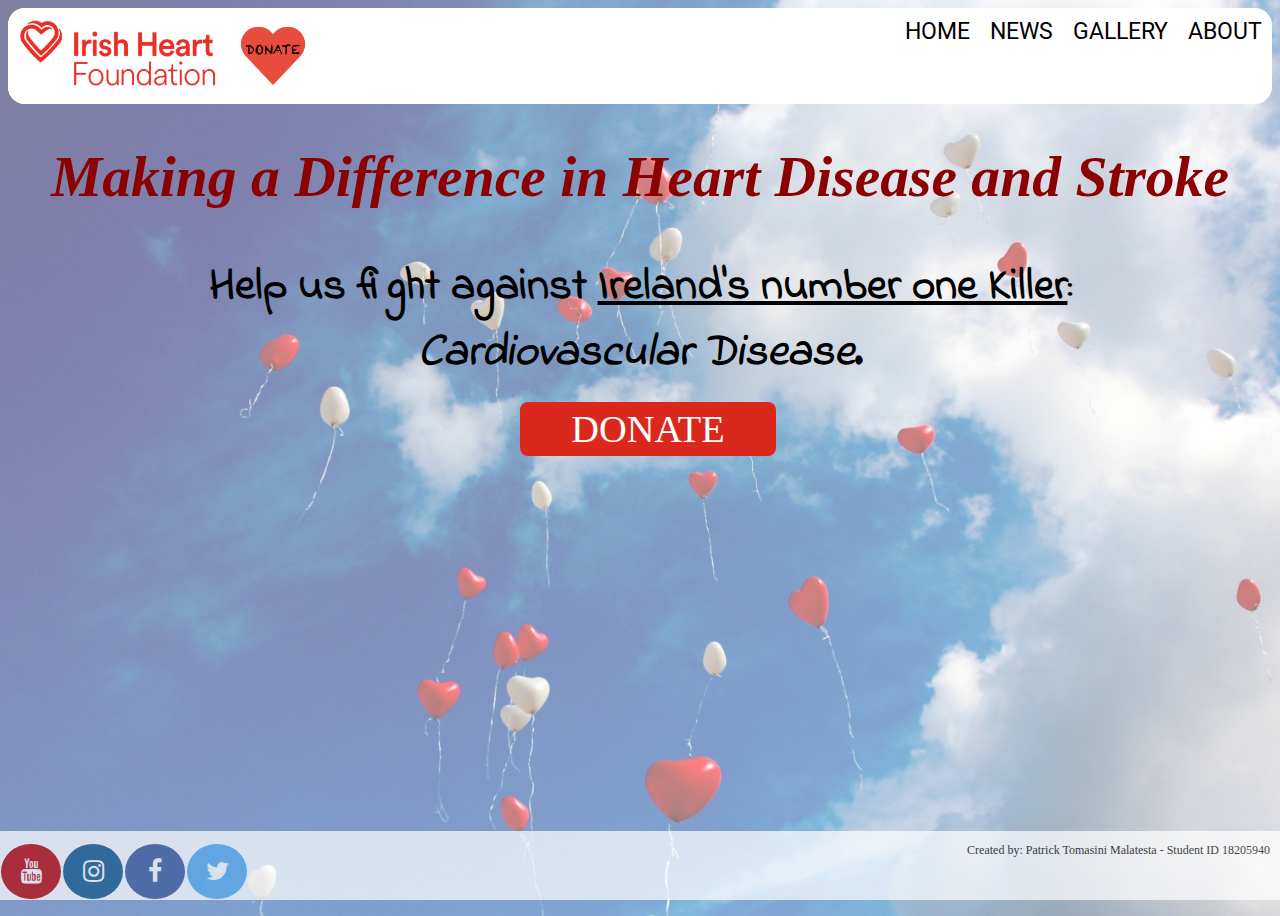
<file: Website/index.html>
<!DOCTYPE html>
<html lang="en">
    <head>
    <meta charset="utf-8">
        <title>Irish Heart Foundation - Home</title>
            <link href="style.css" type="text/css" rel="stylesheet">
            <!-- Importing Social Media logos following guide "https://www.w3schools.com/howto/howto_css_social_media_buttons.asp" -->
            <link rel="stylesheet" href="https://cdnjs.cloudflare.com/ajax/libs/font-awesome/4.7.0/css/font-awesome.min.css">
            <!-- importing Google Fonts from https://fonts.google.com !-->
            <link href="https://fonts.googleapis.com/css?family=Indie+Flower|Permanent+Marker|Roboto|Poppins" rel="stylesheet">
    </head>
<body class="homepage">  
    <header>
        <nav>
            <!-- navigation bar created following https://www.w3schools.com/css/css_navbar.asp -->
            <div>
                <ul class='menu'>
                <li class="menu" style="float:left"> <a class="home" href="index.html">
                    <img src="images/logo_full.jpg" alt="Logo" height="70" width="200"></a>
                </li>
                <li class="menu" style="float:left"> <a class="home" href="donate.html">
                    <img src="images/donate.png" alt="donate" height="70" width="70"></a>
                </li>
                <li class="menu"> <a href="about.html"> ABOUT</a>
                </li>
                <li class="menu"> <a href="gallery.html"> GALLERY </a>
                </li>
                <li class="menu"> <a href="news.html"> NEWS </a>
                </li>
                <li class="menu"> <a href="index.html"> HOME </a>
                </li>
                </ul>
            </div>
        </nav>
    </header>
    <section>
    <h1> Making a Difference in Heart Disease and Stroke </h1>
    </section>
    <section>
    <p id="home"> Help us fight against <u>Ireland's number one Killer</u>: <br> <i> Cardiovascular Disease</i>.<p>
    </section>
    <section>
    <div id="donate_btn">
        <button class="donate_btn">
            <span><a href='donate.html'>DONATE</a></span>
        </button>
    </div>
    </section>
    
    <!-- footer created following   https://www.w3schools.com/Tags/tag_footer.asp
    https://www.w3schools.com/howto/tryit.asp?filename=tryhow_css_fixed_footer
    https://stackoverflow.com/questions/38505021/how-do-you-make-a-footer-with-links-using-css
    https://stackoverflow.com/questions/6722467/how-to-remove-the-default-link-color-of-the-html-hyperlink-a-tag -->
    <footer>
        <!-- social media links and logos created following https://www.w3schools.com/howto/howto_css_social_media_buttons.asp
        https://www.w3schools.com/howto/tryit.asp?filename=tryhow_css_social_media_buttons2 -->
        <nav>
        <a id="social" href="https://www.youtube.com/user/IrishHeartFoundation/" class="fa fa-youtube">
        </a>
        <a id="social" href="https://www.instagram.com/irish_heart_foundation/" class="fa fa-instagram">
        </a>
        <a id="social" href="https://www.facebook.com/IrishHeartFoundation/" class="fa fa-facebook">
        </a>
        <a id="social" href="https://twitter.com/irishheart_ie" class="fa fa-twitter">
        </a>
        <p style="margin-right: 10px" ><a href="mailto:patrick.malatesta@ucdconnect.ie"> Created by: Patrick Tomasini Malatesta - Student ID 18205940 </a> 
        </p>
        </nav>
    </footer>   
</body>
</html>
</file>
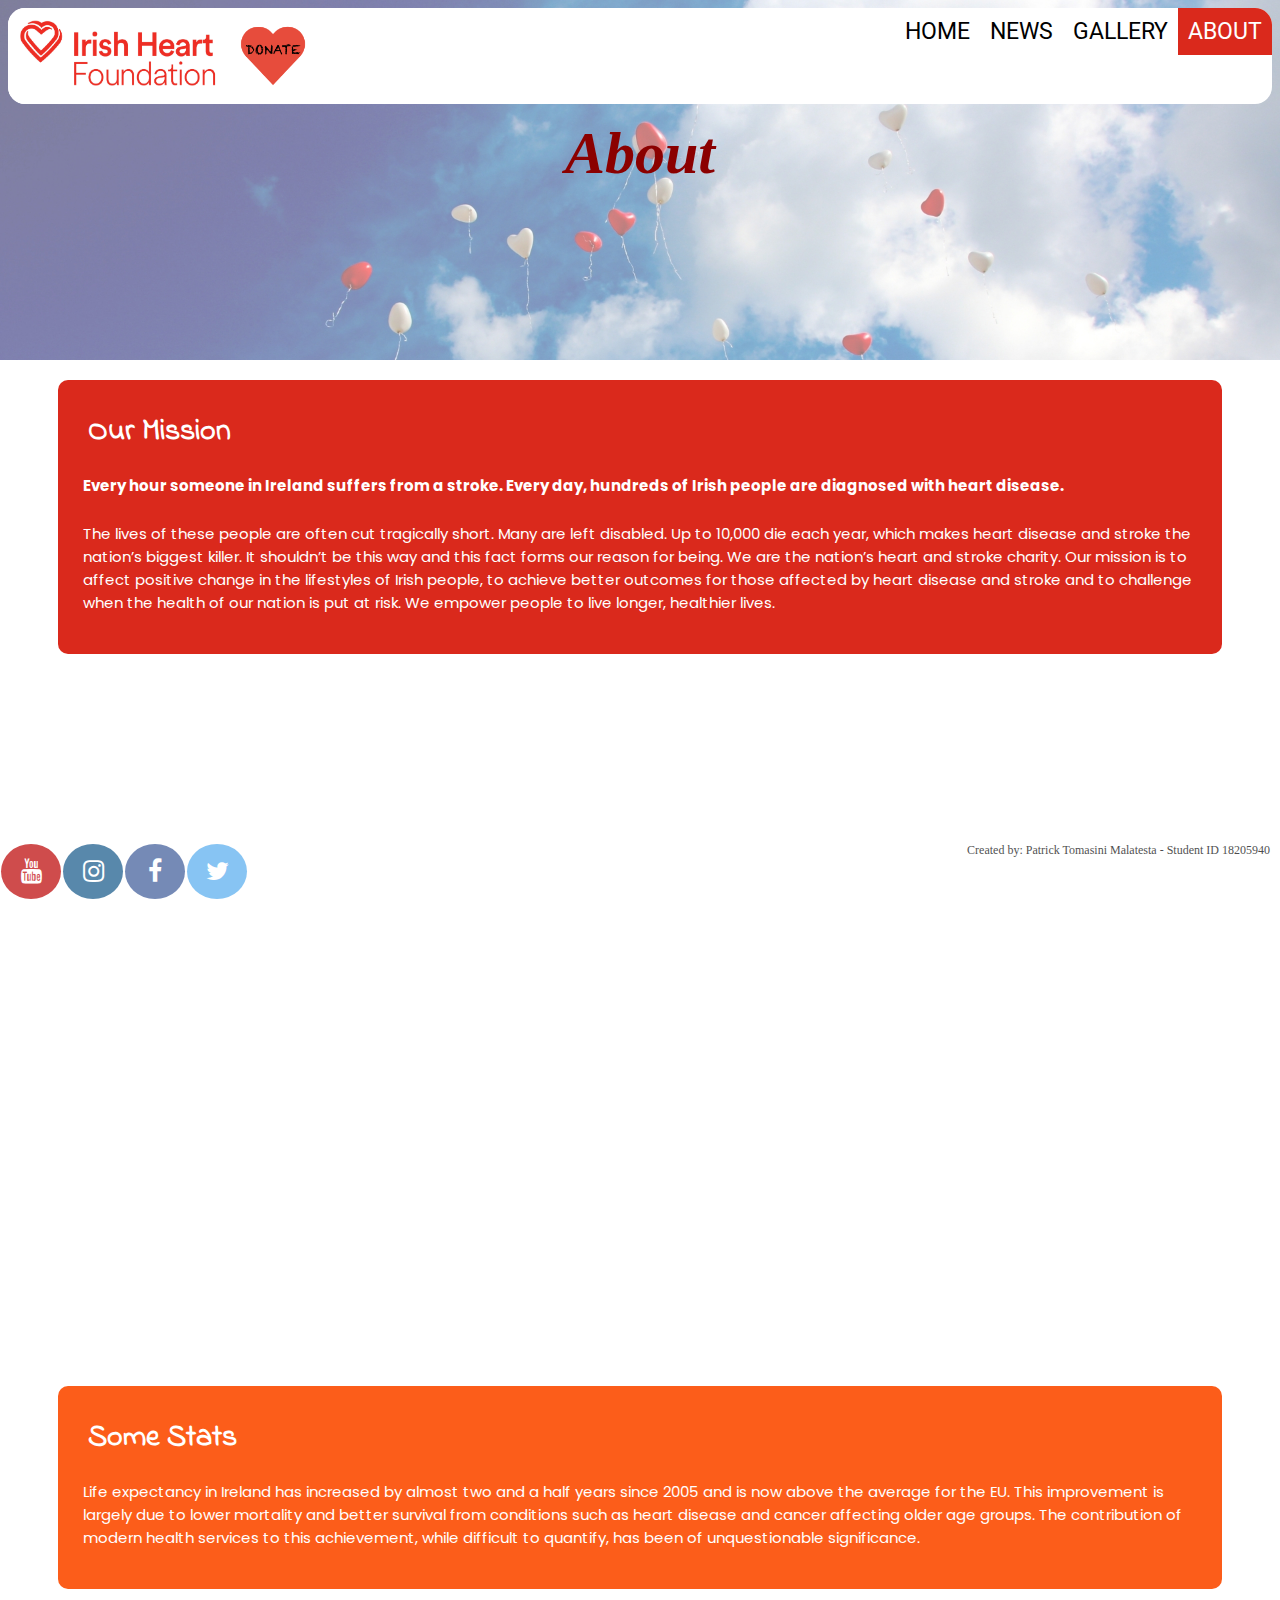
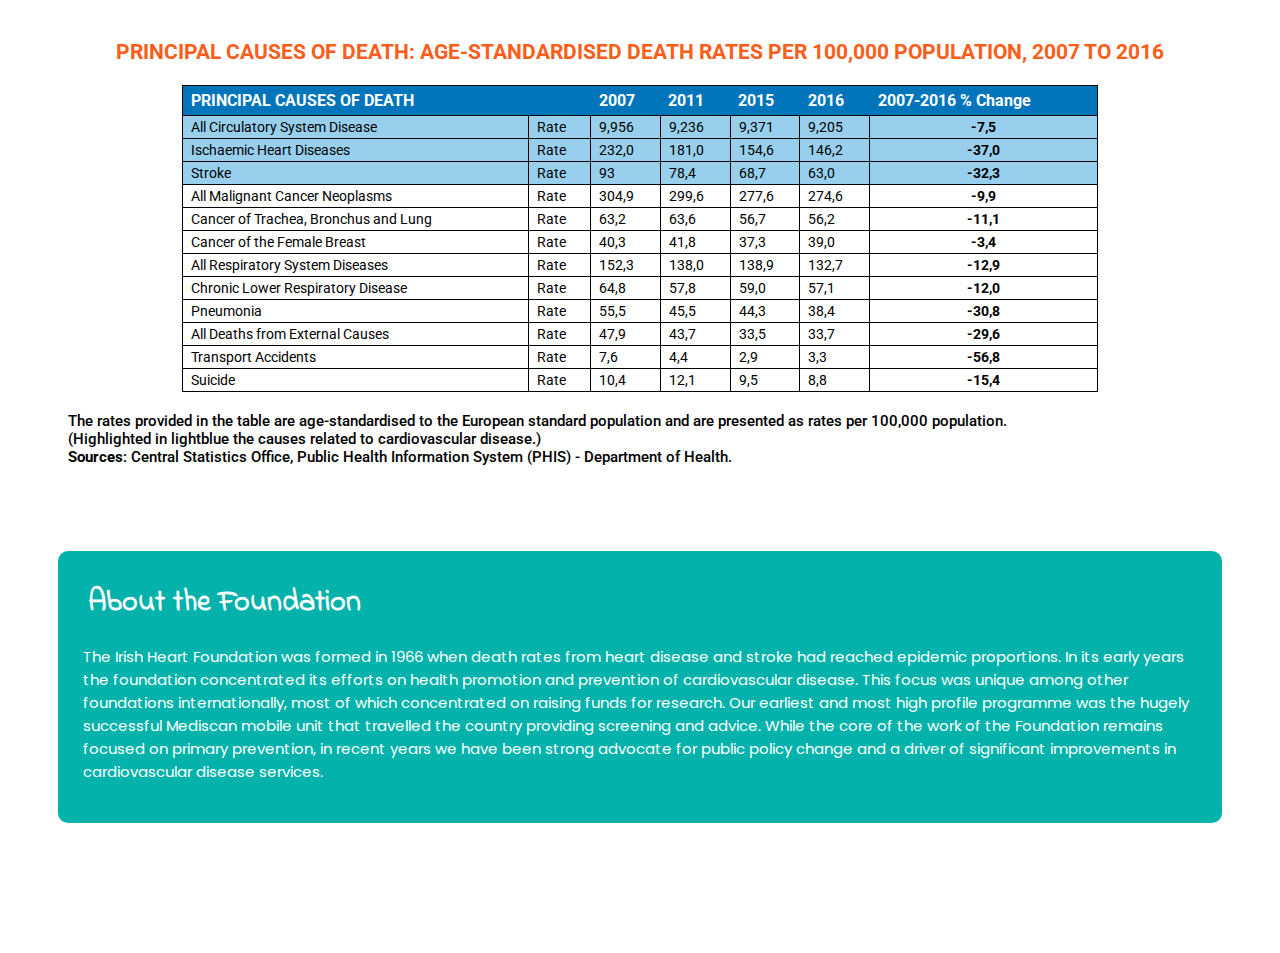
<file: Website/about.html>
<!DOCTYPE html>
<html lang="en">
    <head>
    <meta charset="utf-8">
        <title>Irish Heart Foundation - About</title>
            <link href="style.css" type="text/css" rel="stylesheet">
            <!-- Importing Social Media logos following guide "https://www.w3schools.com/howto/howto_css_social_media_buttons.asp" -->
            <link rel="stylesheet" href="https://cdnjs.cloudflare.com/ajax/libs/font-awesome/4.7.0/css/font-awesome.min.css">
            <!-- importing Google Fonts from https://fonts.google.com !-->
            <link href="https://fonts.googleapis.com/css?family=Indie+Flower|Permanent+Marker|Roboto|Poppins" rel="stylesheet">
    </head>
<body class="nohome">  
    <header>
        <nav>
            <div>
                <ul class='menu'>
                <li class="menu" style="float:left"> <a class="home" href="index.html">
                    <img src="images/logo_full.jpg" alt="Logo" height="70" width="200"></a>
                </li>
                <li class="menu" style="float:left"> <a class="home" href="donate.html">
                    <img src="images/donate.png" alt="donate" height="70" width="70"></a>
                </li>
                <li class="menu"> <a class="active" href="about.html"> ABOUT</a>
                </li>
                <li class="menu"> <a href="gallery.html"> GALLERY </a>
                </li>
                <li class="menu"> <a href="news.html"> NEWS </a>
                </li>
                <li class="menu"> <a href="index.html"> HOME </a>
                </li>
                </ul>
            </div>
        </nav>
    </header>

    <h2>About</h2>
    
    <section>
        <!-- source https://irishheart.ie/our-mission/ -->
        <div id="mission">
            <h3>Our Mission</h3>
                <p class="text"> <b>Every hour someone in Ireland suffers from a stroke. Every day, hundreds of Irish people are diagnosed with heart disease.</b>
                </p>
                <p class="text">The lives of these people are often cut tragically short. Many are left disabled. Up to 10,000 die each year, which makes heart disease and stroke the nation’s biggest killer.
                It shouldn’t be this way and this fact forms our reason for being. We are the nation’s heart and stroke charity.    
                Our mission is to affect positive change in the lifestyles of Irish people, to achieve better outcomes for those affected by heart disease and stroke and to challenge when the health of our nation is put at risk.
                We empower people to live longer, healthier lives.
                </p>
        </div>
    </section>   

    <section>
        <div id="intro_video">
            <!-- introduction video from https://www.youtube.com/user/IrishHeartFoundation/featured !-->
            <iframe width="400" height="250" src="https://www.youtube.com/embed/3f_FjY69SWg" allow="autoplay; encrypted-media" allowfullscreen></iframe>
        </div>
    </section>
    <section>
        <div id="statistics">
            <h3>Some Stats</h3>
                <p class="text">Life expectancy in Ireland has increased by almost two
                and a half years since 2005 and is now above the
                average for the EU. This improvement is largely due to lower mortality and better survival from conditions such
                as heart disease and cancer affecting older age groups.
                The contribution of modern health services to this
                achievement, while difficult to quantify, has been of
                unquestionable significance. 
                </p>
                <!-- source https://health.gov.ie/wp-content/uploads/2018/01/Key-Trends.pdf !-->
        </div>
    </section>    
    <section>
        <div id="table"> 
            <p id="table_heading">PRINCIPAL CAUSES OF DEATH: AGE-STANDARDISED DEATH RATES PER 100,000 POPULATION, 2007 TO 2016</p>
            <!-- source Table 2.4 from https://health.gov.ie/wp-content/uploads/2018/01/Key-Trends.pdf
            Sources: Central Statistics Office, Public Health Information System (PHIS) - Department of Health.!-->
                <table id="stats">
                <tr>
                    <th>PRINCIPAL CAUSES OF DEATH</th>
                    <th></th>
                    <th>2007</th>
                    <th>2011</th>
                    <th>2015</th>
                    <th>2016</th>
                    <th>2007-2016 % Change</th>
                </tr>
                <tr class="heart_dis">
                    <td>All Circulatory System Disease</td>
                    <td>Rate</td>
                    <td>9,956</td>
                    <td>9,236</td>
                    <td>9,371</td>
                    <td>9,205</td>
                    <td>-7,5</td>
                </tr>
                <tr class="heart_dis">
                    <td>Ischaemic Heart Diseases</td>
                    <td>Rate</td>
                    <td>232,0</td>
                    <td>181,0</td>
                    <td>154,6</td>
                    <td>146,2</td>
                    <td>-37,0</td>
                </tr>
                <tr class="heart_dis">
                    <td>Stroke</td>
                    <td>Rate</td>
                    <td>93</td>
                    <td>78,4</td>
                    <td>68,7</td>
                    <td>63,0</td>
                    <td>-32,3</td>
                </tr>
                <tr>
                    <td>All Malignant Cancer Neoplasms</td>
                    <td>Rate</td>
                    <td>304,9</td>
                    <td>299,6</td>
                    <td>277,6</td>
                    <td>274,6</td>
                    <td>-9,9</td>
                </tr>
                <tr>
                    <td>Cancer of Trachea, Bronchus and Lung</td>
                    <td>Rate</td>
                    <td>63,2</td>
                    <td>63,6</td>
                    <td>56,7</td>
                    <td>56,2</td>
                    <td>-11,1</td>
                </tr>  
                <tr>
                    <td>Cancer of the Female Breast</td>
                    <td>Rate</td>
                    <td>40,3</td>
                    <td>41,8</td>
                    <td>37,3</td>
                    <td>39,0</td>
                    <td>-3,4</td>
                </tr>
                <tr>
                    <td>All Respiratory System Diseases</td>
                    <td>Rate</td>
                    <td>152,3</td>
                    <td>138,0</td>
                    <td>138,9</td>
                    <td>132,7</td>
                    <td>-12,9</td>
                </tr>
                <tr>
                    <td>Chronic Lower Respiratory Disease</td>
                    <td>Rate</td>
                    <td>64,8</td>
                    <td>57,8</td>
                    <td>59,0</td>
                    <td>57,1</td>
                    <td>-12,0</td>
                </tr>
                <tr>
                    <td>Pneumonia</td>
                    <td>Rate</td>
                    <td>55,5</td>
                    <td>45,5</td>
                    <td>44,3</td>
                    <td>38,4</td>
                    <td>-30,8</td>
                </tr>
                <tr>
                    <td>All Deaths from External Causes</td>
                    <td>Rate</td>
                    <td>47,9</td>
                    <td>43,7</td>
                    <td>33,5</td>
                    <td>33,7</td>
                    <td>-29,6</td>
                </tr>
                <tr>
                    <td>Transport Accidents</td>
                    <td>Rate</td>
                    <td>7,6</td>
                    <td>4,4</td>
                    <td>2,9</td>
                    <td>3,3</td>
                    <td>-56,8</td>
                </tr>
                <tr>
                    <td>Suicide</td>
                    <td>Rate</td>
                    <td>10,4</td>
                    <td>12,1</td>
                    <td>9,5</td>
                    <td>8,8</td>
                    <td>-15,4</td>
                </tr>
                </table>
            <p id="table_info">The rates provided in the table are age-standardised to the European standard population and are presented as rates per 100,000 population.
            <br> (Highlighted in lightblue the causes related to cardiovascular disease.)
            <br> <b>Sources</b>: Central Statistics Office, Public Health Information System (PHIS) - Department of Health.
            </p>
        </div>
    </section>
    
    <section>
       <div id="about">
           <h3>About the Foundation</h3>
           <p class="text"> The Irish Heart Foundation was formed in 1966 when death rates from heart disease and stroke had reached epidemic proportions. In its early years the foundation concentrated its efforts on health promotion and prevention of cardiovascular disease. This focus was unique among other foundations internationally, most of which concentrated on raising funds for research. Our earliest and most high profile programme was the hugely successful Mediscan mobile unit that travelled the country providing screening and advice. While the core of the work of the Foundation remains focused on primary prevention, in recent years we have been strong advocate for public policy change and a driver of significant improvements in cardiovascular disease services.
           </p>
           <!-- source https://irishheart.ie/our-mission/ -->
        </div>
    </section>  
    <footer>
        <nav>
            <a id="social" href="https://www.youtube.com/user/IrishHeartFoundation/" class="fa fa-youtube"></a>
            <a id="social" href="https://www.instagram.com/irish_heart_foundation/" class="fa fa-instagram"></a>
            <a id="social" href="https://www.facebook.com/IrishHeartFoundation/" class="fa fa-facebook"></a>
            <a id="social" href="https://twitter.com/irishheart_ie" class="fa fa-twitter"></a>
            <p style="margin-right: 10px" ><a href="mailto:patrick.malatesta@ucdconnect.ie"> Created by: Patrick Tomasini Malatesta - Student ID 18205940  </a> </p>
        </nav>
    </footer> 
</body>
</html>
</file>
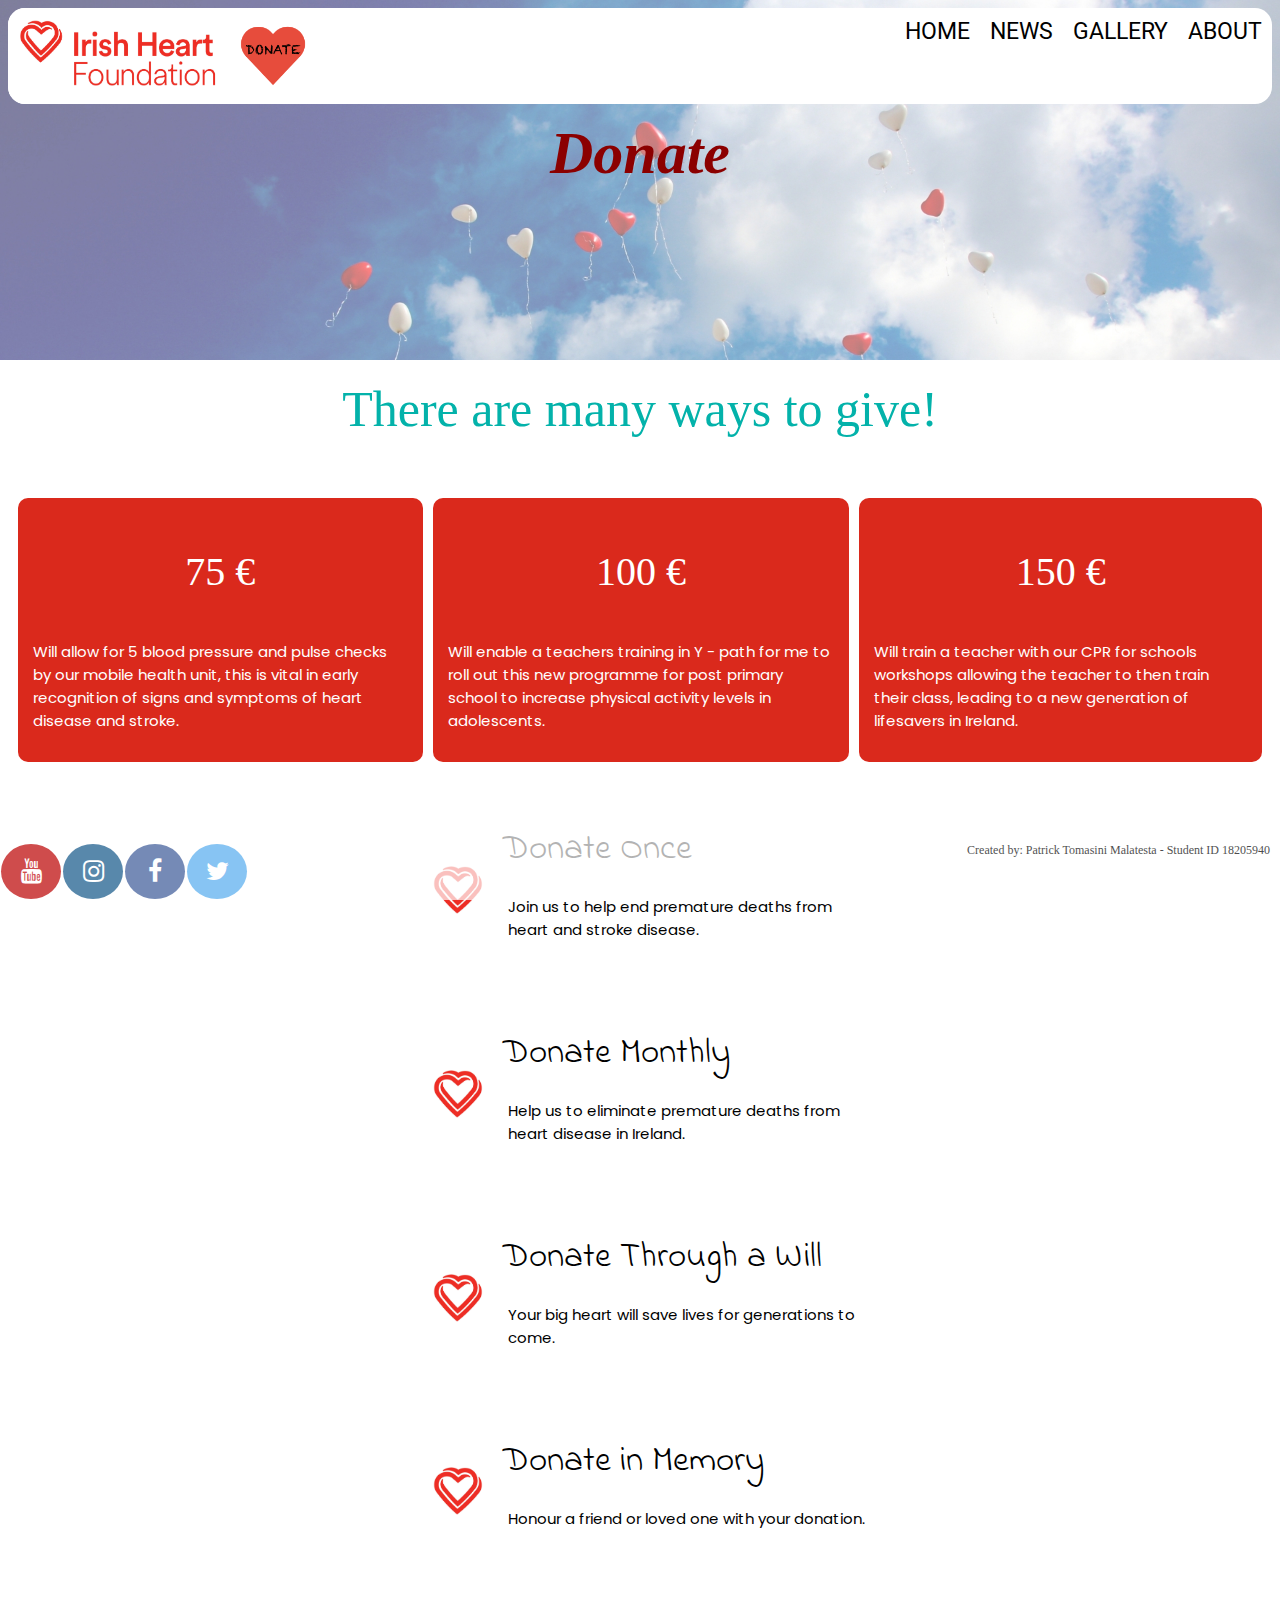
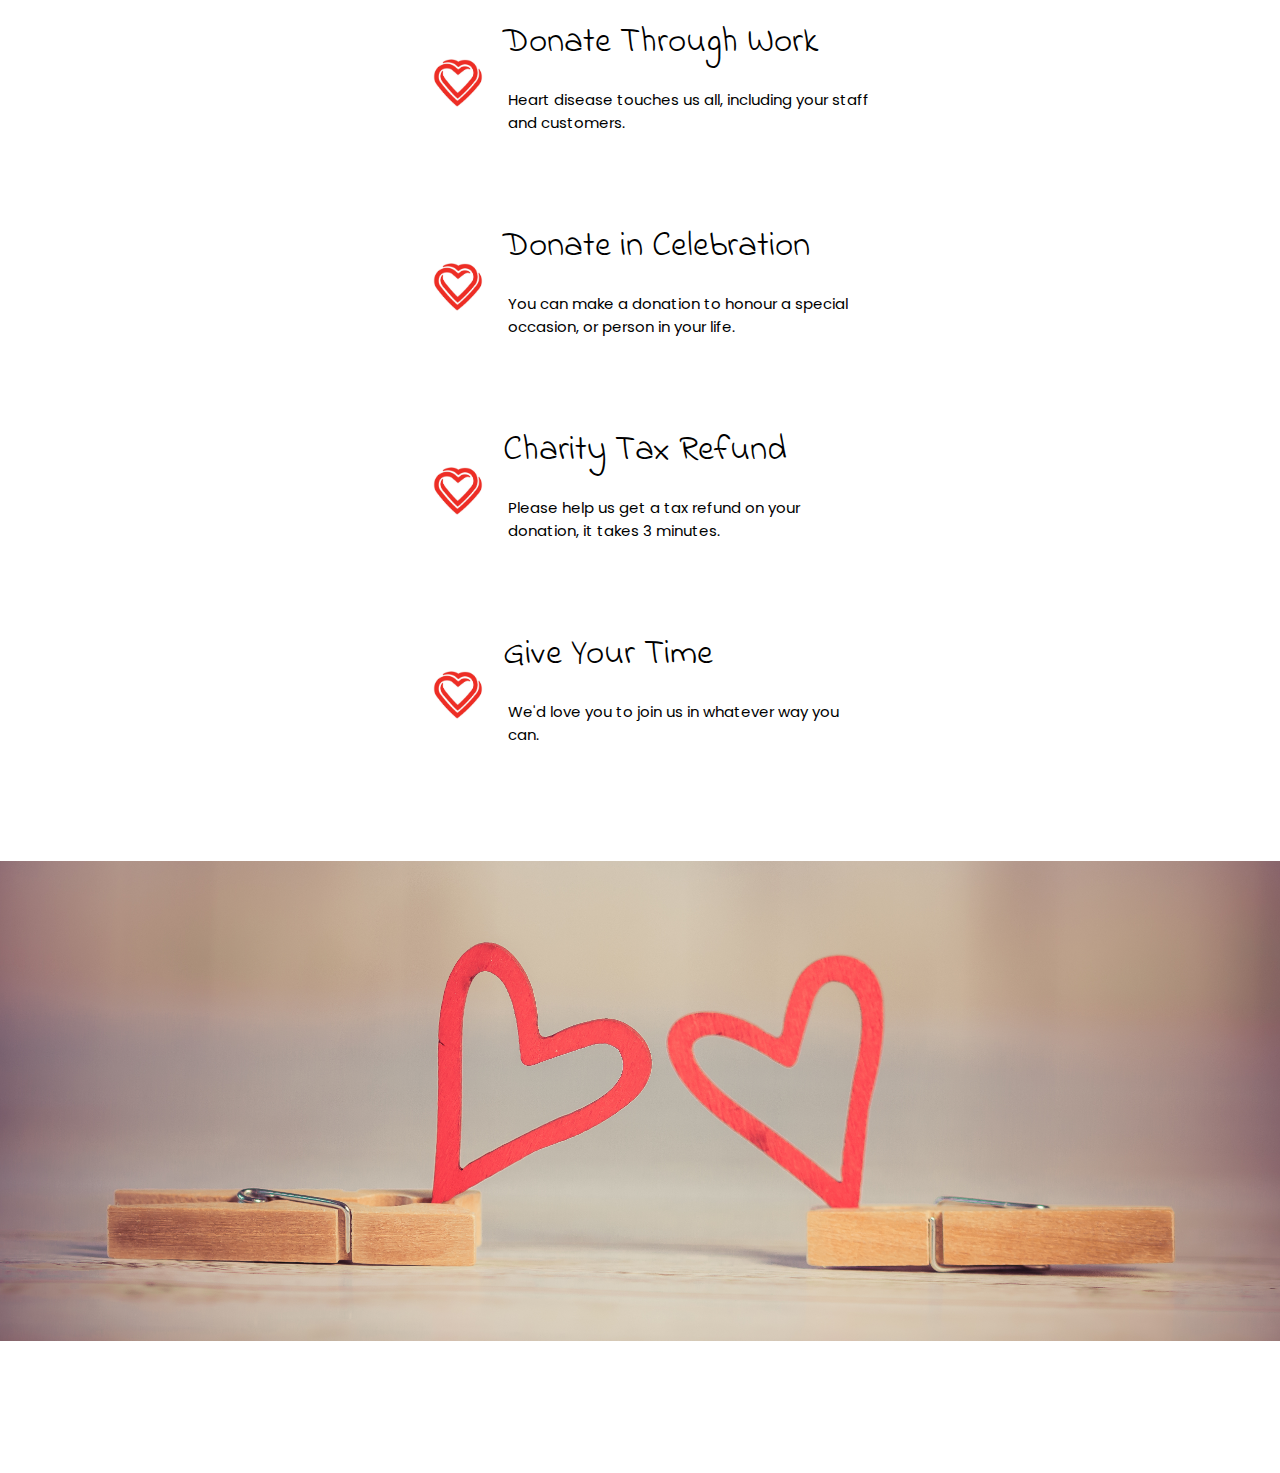
<file: Website/donate.html>
<!DOCTYPE html>
<html lang="en">
    <head>
    <meta charset="utf-8">
        <title>Irish Heart Foundation - Donate</title>
            <link href="style.css" type="text/css" rel="stylesheet">
            <!-- Importing Social Media logos following guide "https://www.w3schools.com/howto/howto_css_social_media_buttons.asp" -->
            <link rel="stylesheet" href="https://cdnjs.cloudflare.com/ajax/libs/font-awesome/4.7.0/css/font-awesome.min.css">
            <!-- importing Google Fonts from https://fonts.google.com !-->
            <link href="https://fonts.googleapis.com/css?family=Indie+Flower|Permanent+Marker|Roboto|Poppins" rel="stylesheet">
    </head>
<body class="nohome">  
    <header>
        <nav>
            <div>
                <ul class='menu'>
                <li class="menu" style="float:left"> <a class="home" href="index.html">
                    <img src="images/logo_full.jpg" alt="Logo" height="70" width="200"></a>
                </li>
                <li class="menu" style="float:left"> <a class="home" href="donate.html">
                    <img src="images/donate.png" alt="donate" height="70" width="70"></a>
                </li>
                <li class="menu"> <a href="about.html"> ABOUT</a>
                </li>
                <li class="menu"> <a href="gallery.html"> GALLERY </a>
                </li>
                <li class="menu"> <a href="news.html"> NEWS </a>
                </li>
                <li class="menu"> <a href="index.html"> HOME </a>
                </li>
                </ul>
            </div>
        </nav>
    </header>

    <h2>Donate</h2>
    
    <section> 
        <div id="donate"> 
            <p> There are many ways to give!</p>
        </div>
    </section>  

    <section>
        <div class="grid-container">
            <div> <p class="money">75 € </p> <p class="text"> Will allow for 5 blood pressure and pulse checks by our mobile health unit, this is vital in early recognition of signs and symptoms of heart disease and stroke. </p>
            </div>
            <div> <p class="money">100 € </p> <p class="text"> Will enable a teachers training in Y - path for me to roll out this new programme for post primary school to increase physical activity levels in adolescents.</p>
            </div>
            <div> <p class="money"> 150 € </p> <p class="text"> Will train a teacher with our CPR for schools workshops allowing the teacher to then train their class, leading to a new generation of lifesavers in Ireland.</p>
            </div>  
        </div>
    </section>
    <section> 
        <ul id="give">
            <li class="give">Donate Once <p class="text"> Join us to help end premature deaths from heart and stroke disease.</p>
            </li>
            <li class="give">Donate Monthly <p class="text">Help us to eliminate premature deaths from heart disease in Ireland.</p>
            </li>
            <li class="give">Donate Through a Will<p class="text">Your big heart will save lives for generations to come.</p>
            </li>
            <li class="give">Donate in Memory<p class="text">Honour a friend or loved one with your donation.</p>
            </li>
            <li class="give">Donate Through Work<p class="text">Heart disease touches us all, including your staff and customers.</p>
            </li>
            <li class="give">Donate in Celebration<p class="text">You can make a donation to honour a special occasion, or person in your life.</p>
            </li>
            <li class="give">Charity Tax Refund<p class="text">Please help us get a tax refund on your donation, it takes 3 minutes.</p>
            </li>
            <li class="give">Give Your Time<p class="text">We'd love you to join us in whatever way you can.</p>
            </li>
        </ul>
        <!-- source https://irishheart.ie/ways-to-give/ !--> 
    </section> 
    
    <figure class="full_width">
        <img src="images/pic_donate.jpg" alt="donate" width="100%" height="auto">
    </figure>
    <!-- source https://stocksnap.io/photo/AEQGZOJJNZ -->
    
    <footer>
        <nav>
            <a id="social" href="https://www.youtube.com/user/IrishHeartFoundation/" class="fa fa-youtube"></a>
            <a id="social" href="https://www.instagram.com/irish_heart_foundation/" class="fa fa-instagram"></a>
            <a id="social" href="https://www.facebook.com/IrishHeartFoundation/" class="fa fa-facebook"></a>
            <a id="social" href="https://twitter.com/irishheart_ie" class="fa fa-twitter"></a>
            <p style="margin-right: 10px" ><a href="mailto:patrick.malatesta@ucdconnect.ie"> Created by: Patrick Tomasini Malatesta - Student ID 18205940  </a> </p>
        </nav>
    </footer> 
</body>
</html>
</file>
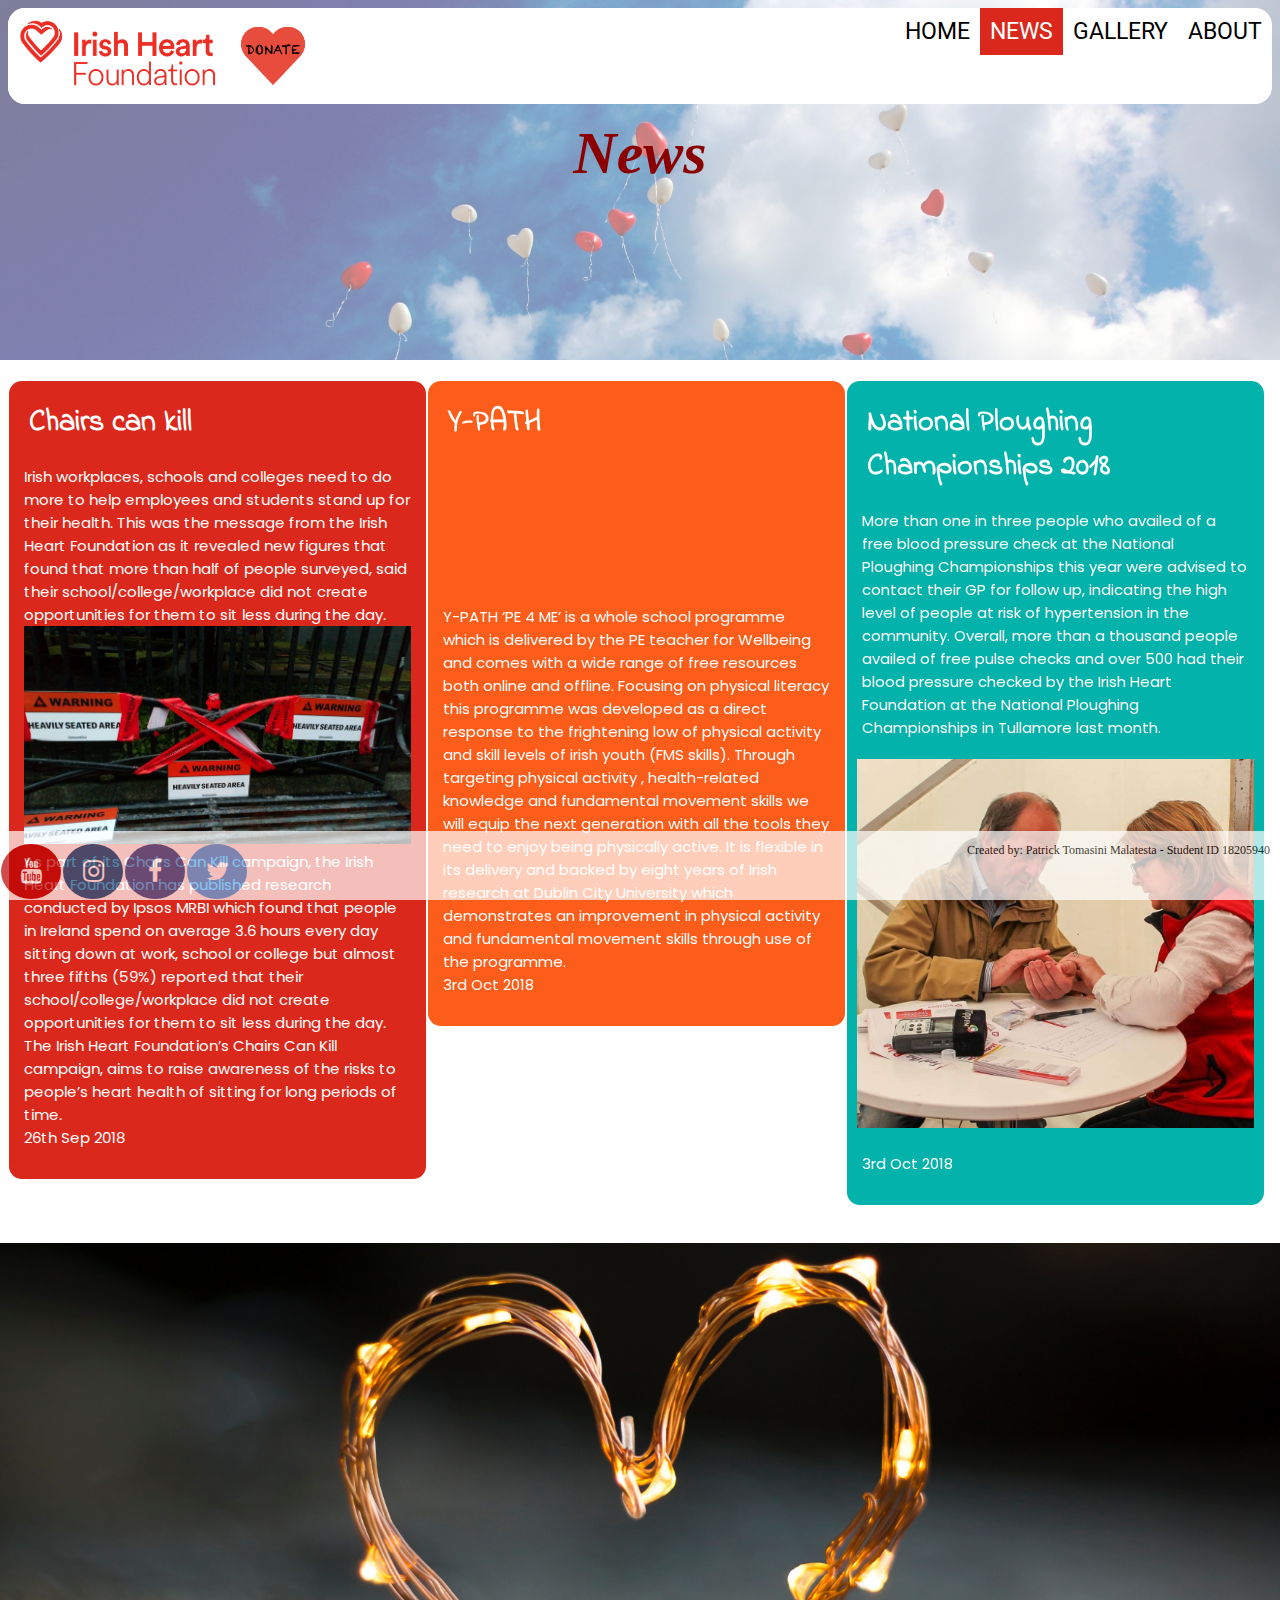
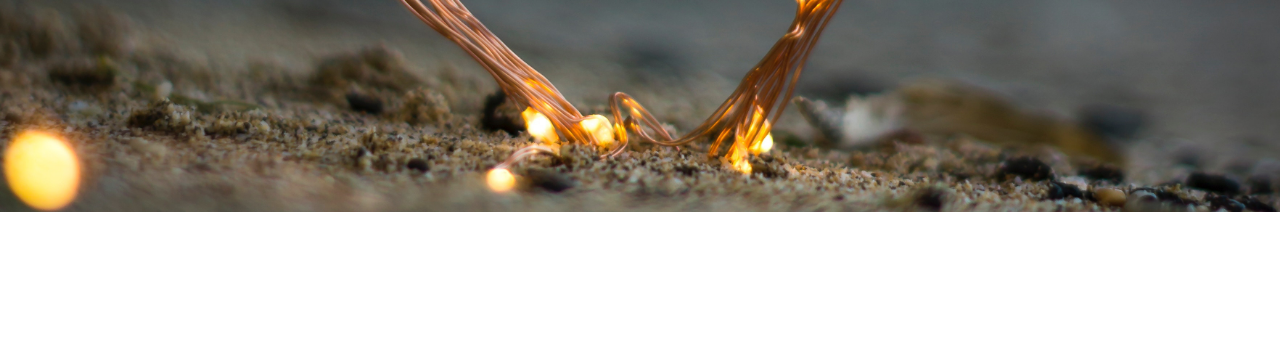
<file: Website/news.html>
<!DOCTYPE html>
<html lang="en">
    <head>
    <meta charset="utf-8">
        <title>Irish Heart Foundation - News</title>
            <link href="style.css" type="text/css" rel="stylesheet">
            <!-- Importing Social Media logos following guide "https://www.w3schools.com/howto/howto_css_social_media_buttons.asp" -->
            <link rel="stylesheet" href="https://cdnjs.cloudflare.com/ajax/libs/font-awesome/4.7.0/css/font-awesome.min.css">
            <!-- importing Google Fonts from https://fonts.google.com !-->
            <link href="https://fonts.googleapis.com/css?family=Indie+Flower|Permanent+Marker|Roboto|Poppins" rel="stylesheet">
    </head>
<body class="nohome">  
    <header>
        <nav>
            <div>
                <ul class='menu'>
                <li class="menu" style="float:left"> <a class="home" href="index.html">
                    <img src="images/logo_full.jpg" alt="Logo" height="70" width="200"></a>
                </li>
                <li class="menu" style="float:left"> <a class="home" href="donate.html">
                    <img src="images/donate.png" alt="donate" height="70" width="70"></a>
                </li>
                <li class="menu"> <a href="about.html"> ABOUT</a>
                </li>
                <li class="menu"> <a href="gallery.html"> GALLERY </a>
                </li>
                <li class="menu"> <a class="active" href="news.html"> NEWS </a>
                </li>
                <li class="menu"> <a href="index.html"> HOME </a>
                </li>
                </ul>
            </div>
        </nav>
    </header>

    <h2>News</h2>
 
        <div class="news_row">
            <article>
                <div class="news_column" style="background-color:#DA291C;">
                    <h3>Chairs can kill</h3>
                        <p class="text">Irish workplaces, schools and colleges need to do more to help employees and students stand up for their health.
                        This was the message from the Irish Heart Foundation as it revealed new figures that found that more than half of people surveyed, said their school/college/workplace did not create opportunities for them to sit less during the day.
                        <img src="images/news2.jpg" alt="news2" width="100%" height="auto">
                        <!-- source https://irishheart.ie/news/workplaces-and-schools-must-stand-up-for-health/ !-->
                        As part of its Chairs Can Kill campaign, the Irish Heart Foundation has published research conducted by Ipsos MRBI which found that people in Ireland spend on average 3.6 hours every day sitting down at work, school or college but almost three fifths (59%) reported that their school/college/workplace did not create opportunities for them to sit less during the day.
                        The Irish Heart Foundation’s Chairs Can Kill campaign, aims to raise awareness of the risks to people’s heart health of sitting for long periods of time.
                        <br>26th Sep 2018</p>       
                </div>
            </article>
            <article>
                <div class="news_column" style="background-color:#FC5D1A;">
                    <h3>Y-PATH</h3>
                        <iframe style="float: left" width="100%" height="auto" src="https://www.youtube.com/embed/JZnGVvuWBUA" allow="autoplay; encrypted-media" allowfullscreen></iframe>
                        <p class="text">Y-PATH ‘PE 4 ME’ is a whole school programme which is delivered by the PE teacher for Wellbeing and comes with a wide range of free resources both online and offline. Focusing on physical literacy this programme was developed as a direct response to the frightening low of physical activity and skill levels of irish youth (FMS skills).
                        Through targeting physical activity , health-related knowledge and fundamental movement skills we will equip the next generation with all the tools they need to enjoy being physically active.
                        It is flexible in its delivery and backed by eight years of Irish research at Dublin City University which demonstrates an improvement in physical activity and fundamental movement skills through use of the programme.
                        <br> 3rd Oct 2018</p>
                        <!-- source https://irishheart.ie/courses/y-path/ !-->
                </div>
            </article>
            <article>
                <div class="news_column" style="background-color:#03B2AA;">
                    <h3>National Ploughing Championships 2018</h3>
                        <p class="text">More than one in three people who availed of a free blood pressure check at the National Ploughing Championships this year were advised to contact their GP for follow up, indicating the high level of people at risk of hypertension in the community.
                        Overall, more than a thousand people availed of free pulse checks and over 500 had their blood pressure checked by the Irish Heart Foundation at the National Ploughing Championships in Tullamore last month.</p>
                        <img src="images/news1.png" alt="news1" width="100%" height="auto">
                        <!-- source https://www.instagram.com/p/BoBZFFTHjeL/?taken-by=irish_heart_foundation !-->
                        <!--  Source https://irishheart.ie/news/more-than-one-in-three-screened-for-blood-pressure-referred-to-gp/ !-->
                        <p class="text"> 3rd Oct 2018 </p>
                </div>
            </article>
        </div>

    <figure class="full_width">
        <img id="news" src="images/pic_news.jpg" alt="news" width="100%" height="auto" >
    </figure> 
    <!-- source https://unsplash.com/photos/I4dR572y7l0 -->
    
    <footer>
        <nav>
            <a id="social" href="https://www.youtube.com/user/IrishHeartFoundation/" class="fa fa-youtube"></a>
            <a id="social" href="https://www.instagram.com/irish_heart_foundation/" class="fa fa-instagram"></a>
            <a id="social" href="https://www.facebook.com/IrishHeartFoundation/" class="fa fa-facebook"></a>
            <a id="social" href="https://twitter.com/irishheart_ie" class="fa fa-twitter"></a>
            <p style="margin-right: 10px" ><a href="mailto:patrick.malatesta@ucdconnect.ie"> Created by: Patrick Tomasini Malatesta - Student ID 18205940  </a> </p>
        </nav>
    </footer> 
</body>
</html>
</file>
<file: Website/style.css>
/* CSS for homepage index.html and features common to all pages*/

/* CSS for homepage, full background picture */
/* followed tutorial https://www.youtube.com/watch?v=a2UnYs9AA_M*/
body.homepage{
    background-image: url(images/background.jpg); 
    /* source https://www.pexels.com/photo/white-and-red-plastic-heart-balloon-on-sky-during-daytime-33479/ */
    background-size: cover;
    background-repeat: no-repeat;
    background-position: center;
    height: 100vh;
}

/* CSS for other pages, partial background picture */
body.nohome{
    background-image: url(images/background_head.jpg);
    background-size: contain;
    background-repeat: no-repeat;
    background-position: top;
}

/* navigation bar created following https://www.w3schools.com/css/css_navbar.asp */
ul.menu {
    list-style-type: none;
    margin: 0;
    padding: 0;
    background-color: white;
    overflow: hidden;
}

li.menu{
    float:right;
    list-style: none;
}

li.menu a{
    display: block;
    padding: 10px;
    color: black;
    text-decoration: none;
    text-align: center;
    font-family: 'Roboto';
    font-size: 23px;
}

/*making only part of the nav bar affected by the hover effect*/ 
li.menu a:hover:not(.home) {
    background-color: #DA291C;
    color: white;
    font-weight: bold;
    font-size: 27x;
    text-decoration: underline;
}
    
li.menu a.home {
    background-color: white;
}

li.menu a.active {
    background-color: #DA291C;
    color: white;
}

.menu{
    border-radius: 17px;
}

/* making the nav bar responsive when resizing the browser - source https://www.w3schools.com/howto/howto_css_sidebar_responsive.asp*/
@media screen and (max-width: 650px) {
  .menu {
    width: 100%;
    height: auto;
    position: relative;
  }
}

/* heading h1 for home page */
h1{
    color: darkred;
    font-style: italic;
    font-size: 4.5vw; /*responsive font size */
    font-family: 'Permanent Marker', cursive;
    text-align: center;
    margin-top: 40px;
    font-weight: bold;
}

/* heading h2 for heading of other pages */
h2{
    color: darkred;
    font-style: italic;
    font-size: 60px;
    font-family: 'Permanent Marker', cursive;
    text-align: center;
    margin-top: 15px;
    margin-bottom: 15vw;
    font-weight: bold;
}

/* home page paragraph */

p#home {
    text-align: center;
    font-size: 3.5vw;
    color: black;
    font-family: 'Indie Flower', cursive;
    margin-bottom: 0;
    font-weight: bold;
}

/* animated DONATE button on homepage created following https://www.w3schools.com/howto/tryit.asp?filename=tryhow_css_buttons_animate1 */
.donate_btn {
    border-radius: 8px;
    background-color: #DA291C;
    border: none;
    color: white;
    text-align: center;
    font-family: 'Permanent Marker', cursive;
    font-size: 3vw;
    padding: 5px;
    width: 20vw;
    transition: all 0.5s;
    cursor: pointer;
    margin-left: 40vw;
    margin-right: 40vw;
    margin-bottom: 40px;
}

.donate_btn span {
  cursor: pointer;
  display: inline-block;
  position: relative;
  transition: 1s; /* time to make the animation appear */
}

.donate_btn span:after {
    content: '\2665'; 
    /* heart symbol from https://www.w3schools.com/cssref/css_entities.asp */
    position: absolute;
    opacity: 0;
    top: 0;
    right: 1px;
    transition: 0.5s; /* time to make the animation disappear */
}

.donate_btn:hover span {
    padding-right: 5vw;
}

.donate_btn:hover span:after {
    opacity: 1;
    font-size: 3vw;
}

/* footer common to all pages created following   
https://www.w3schools.com/Tags/tag_footer.asp
https://www.w3schools.com/howto/tryit.asp?filename=tryhow_css_fixed_footer
https://stackoverflow.com/questions/38505021/how-do-you-make-a-footer-with-links-using-css
https://stackoverflow.com/questions/6722467/how-to-remove-the-default-link-color-of-the-html-hyperlink-a-tag */
footer{
    position: fixed;
    left: 0px;
    bottom: 0px;
    width: 100%;
    background-color: white;
    color: black;
    font-family: cursive;
    font-size: 12px;
    opacity: 0.7;
    text-align: right;
}

a{
    color: inherit;
    text-decoration: none;
}

/*  social media links and logos created following https://www.w3schools.com/howto/howto_css_social_media_buttons.asp https://www.w3schools.com/howto/tryit.asp?filename=tryhow_css_social_media_buttons2 
*/
#social{
    font-size: 25px;
    float: left;
    opacity: none; 
}

.fa {
    padding: 15px;
    width: 60px;
    text-align: center;
    text-decoration: none;
    margin:1px 1px;
    border-radius: 100%;
}
 
.fa-facebook {
  background: #3B5998;
  color: white;
}
.fa-twitter {
  background: #55ACEE;
  color: white;
}
.fa-youtube {
  background: #bb0000;
  color: white;
}
.fa-instagram {
  background: #125688;
  color: white;
}


/* gallery.html page CSS */

/* responsive gallery from https://www.w3schools.com/css/tryit.asp?filename=trycss_image_gallery_responsive */
div.gallery {
    border: 1px solid black;
    margin-bottom: 100px;
    /* box shadow effect from https://www.w3schools.com/Css/tryit.asp?filename=trycss_ex_images_card */
    box-shadow: 0 10px 10px 0 rgba(0, 0, 0, 0.5), 0 10px 30px 0 rgba(0, 0, 0, 0.5);
}

div.gallery:hover {
    border: 3px solid #da291c;
}

div.gallery img {
    width: 100%;
    height: auto;
}

.desc {
    padding: 10px;
    text-align: center;
    background-color: #DA291C;
    font-weight: 600;
    font-family: 'Poppins', sans-serif;
    color: white;
}

* {
    box-sizing: border-box;
}

/*with this setting I will see a max of 4 picture on the same row */
.responsive {
    padding: 6px;
    float: left;
    width: 24.99999%;
}

/* with this setting, when the page has a width < 1000px I will see 2 images */
@media only screen and (max-width: 1000px) {
    .responsive {
        width: 49.99999%;
    }
}

/* with this setting, when the page has a width < 660px I will see just 1 image */
@media only screen and (max-width: 660px) {
    .responsive {
        width: 100%;
    }
}


/* donate.html page CSS */

div#donate{
    position: relative;
    text-align: center;
    padding: 0px;
    margin-left: 0px;
    margin-right: 0px;
    color: #03B2AA;
    font-family: 'Permanent Marker';
    font-size: 50px;
}

/* created grid layout following https://www.w3schools.com/cssref/pr_grid.asp */
div.grid-container {
    display: grid;
    grid: auto / auto auto auto;
    grid-gap: 10px;
    background-color: white;
    padding: 10px;
    border-radius: 10px;
}

div.grid-container>div {
    background-color: #da291c;
    text-align: center;
    padding:10px;
    font-size: 30px;
    border-radius: 10px;
    color: white;
}

p.money{
    font-family: 'Permanent Marker';
    font-size: 40px;
}

ul#give{
    position: relative;
    margin-left: 30vw;
    margin-right: 31vw;
    margin-bottom: 5vw;

}
li.give{
    list-style: none;
    text-decoration: none;
    color: black;
    border: 1px solid white;
    border-radius: 10px;
    text-decoration: none;
    text-align: left;
    font-family: 'Indie Flower';
    font-size: 35px;
	padding: 35px 0 30px 70px;
    /* created list-style-image following https://www.w3schools.com/Css/css_list.asp and https://stackoverflow.com/questions/7775594/css-list-style-image-size */
	background-image: url('images/logo_heart.jpg');
    background-repeat: no-repeat;
	background-position: left;
	background-size: 50px;
}

/* setting image with full sceen width following instructions on https://css-tricks.com/full-width-containers-limited-width-parents/*/
.full_width{
    width: 100vw;
    position: relative;
    left: 50%;
    right: 50%;
    margin-left: -50vw;
    margin-right: -50vw;
    margin-bottom: 10vw;
    overflow: hidden;
}

/* about.html page CSS */

/* to make the video size responsive with the browser I use the settings following example on https://www.youtube.com/watch?v=9YffrCViTVk */
#intro_video{
    position: relative;
    width: 100%;
    padding-bottom: 50%;
    height: 0;
    align-content: center;
}

#intro_video iframe{
    padding-left: 10vw;
    padding-right: 10vw;
    position: absolute;
    top:0;
    left: 0;
    width: 100%;
    height: 100%;
    align-content: center;
}

div#mission{
    position: relative;
    overflow: none;
    background-color: #DA291C;
    padding: 20px;
    border-radius: 10px;
    margin: 50px;
    color: white; 
}

div#about{
    position: relative;
    overflow: none;
    background-color: #03B2AA;
    padding: 20px;
    border-radius: 10px;
    margin: 50px;
    color: white;
    margin-bottom: 130px;
}

div#statistics{
    position: relative;
    overflow: none;
    background-color: #FC5D1A;
    padding: 20px;
    border-radius: 10px;
    margin: 50px;
    margin-bottom: 0px;
    color: white;    
}

/* CSS for table in about.html page */
div#table{
    position: relative;
    overflow: none;
    padding: 20px;
    border-radius: 10px;
    margin-right: 40px;
    margin-left: 40px;
    margin-top: 10px;
    margin-bottom: 10px;
    color: black;    
}

p#table_heading{
    text-align: center;
    color: #FC5D1A ;
    font-size: 21px;
    font-family: 'Roboto';
    font-weight: bold
}

p#table_info{
    text-align: left;
    color: black;
    font-size: 15px;
    font-family: 'Roboto';
    font-weight: 500;
}

#stats
{
    width:80%;
    margin: 20px auto;
    border-collapse:collapse;
    font-family: 'Roboto';
    border: 1px solid black;
}

#stats td
{
    font-size:14px;
    border:1px solid black;
    padding:3px 8px 3px 8px;
}

#stats th 
{
    font-size:16px;
    padding:3px 8px 3px 8px;
    text-align:left;
    padding-top:5px;
    padding-bottom:5px;
    background-color:#0175bb;
    color:white;
}

/* to highlight the last column of the table with the last child  element */
#stats td:last-child{
    text-align:center;
    font-weight: bold;
}

/* to highlight only the first 3 rows of the table I have adssigned a class to the relative <tr> */
tr.heart_dis{
    background-color: #97cfed;
}

/* CSS for text contents common to pages about.html; news.html and donate.html */
h3{
    font-family: 'Indie Flower', cursive;
    font-size: 30px;
    margin: 10px;
}
/* CSS for text contents common to pages about.html; news.html and donate.html */
p.text{
    font-family: 'Poppins';
    font-size: 15px;
    text-align: left;
    padding: 5px;
}


/* news.html page CSS */

/* creating a responsive three column layout following guidelines on https://www.w3schools.com/howto/howto_css_three_columns.asp */
/* Create three equal columns that floats next to each other */
.news_column {
    float: left;
    width: 33%;
    padding: 10px;
    border-radius: 1vw;
    margin:1px;
    color: white;
    margin-bottom: 3vw;
}

/* Responsive layout - makes the three columns stack on top of each other instead of next to each other */
@media screen and (max-width: 750px) {
    .news_column {
        width: 100%;
    }
}

/* Removing border from embedded YouTube videos*/
iframe {
    border: 0px;
}
</file>
